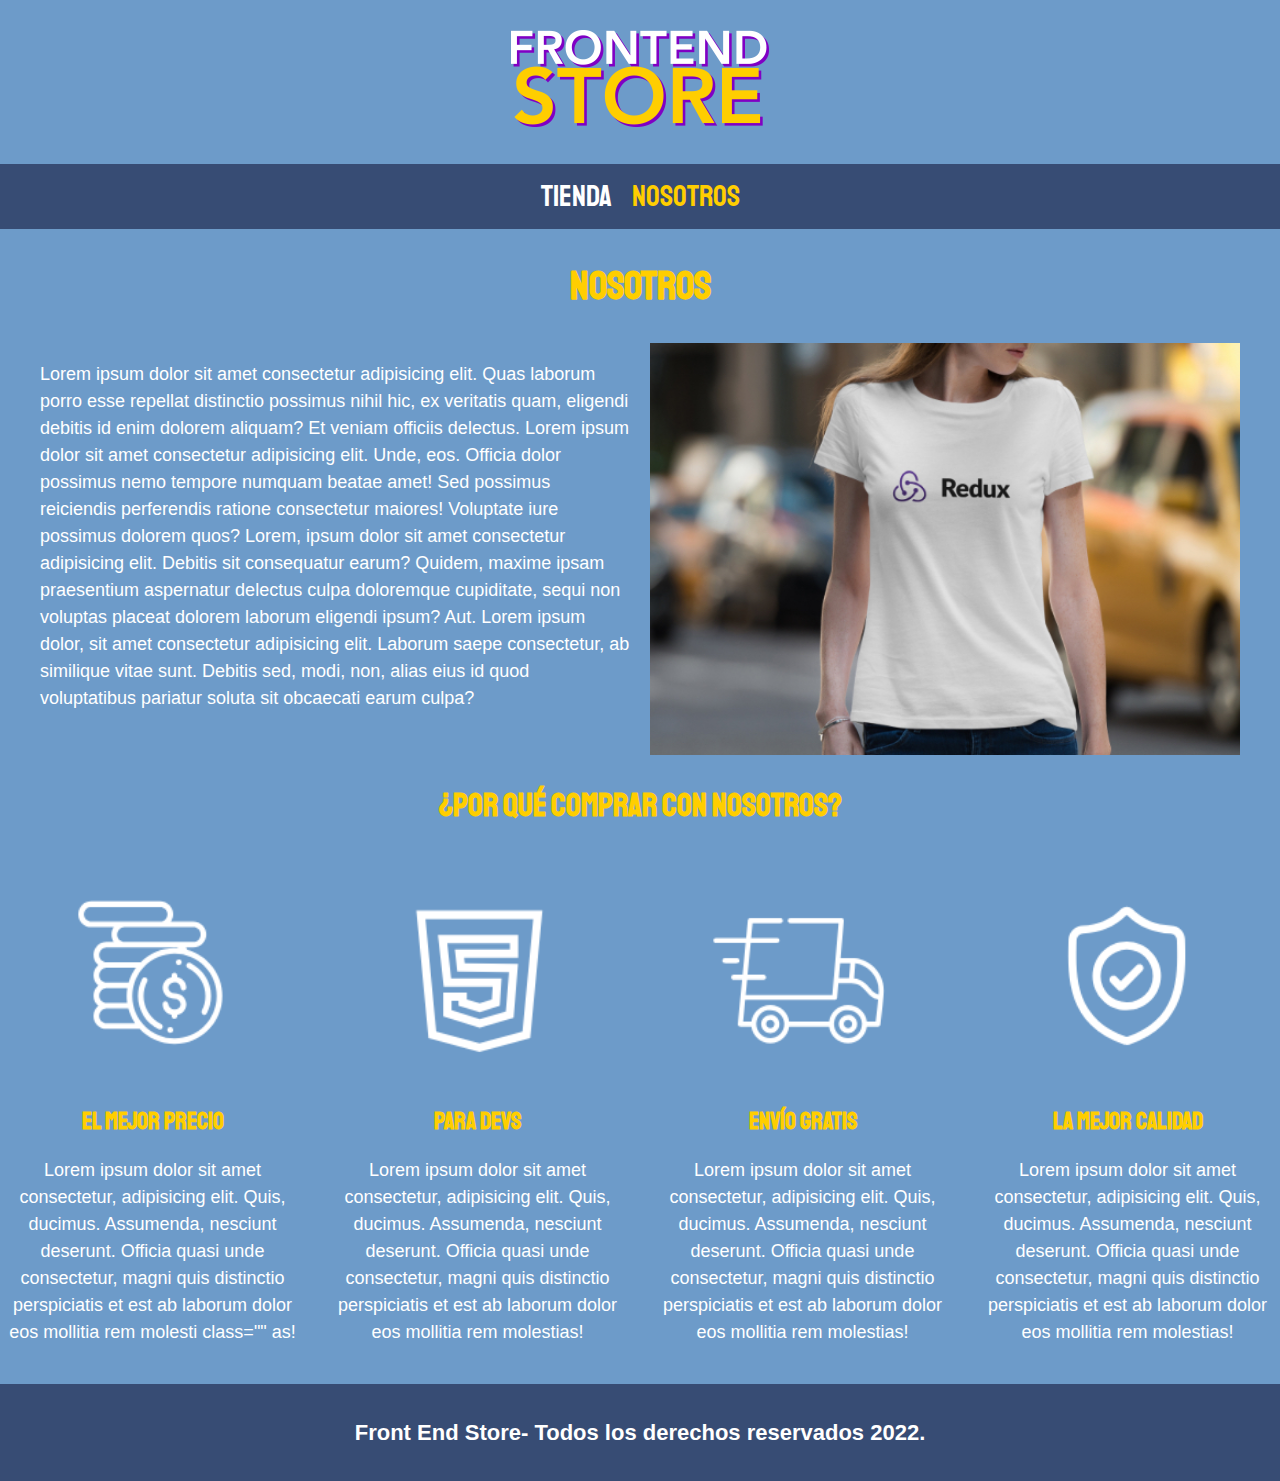
<file: nosotros.html>
<!DOCTYPE html>
<html lang="en">

<head>
    <meta charset="UTF-8">
    <meta http-equiv="X-UA-Compatible" content="IE=edge">
    <meta name="viewport" content="width=device-width, initial-scale=1.0">
    <link rel="stylesheet" href="./css/normalize.css">
    <link rel="stylesheet" href="./css/styles.css">
    <link rel="preconnect" href="https://fonts.googleapis.com">
    <link rel="preconnect" href="https://fonts.gstatic.com" crossorigin>
    <link href="https://fonts.googleapis.com/css2?family=Staatliches&display=swap" rel="stylesheet">

</head>

<body>
    <header class="header">
        <a href="index.html">
            <img class="header__logo" src="./FrontEndStore_inicio/img/logo.png" alt="Logotipo">
        </a>
    </header>

    <nav class="navegacion">
        <a class="navegacion__enlace " href="index.html">Tienda</a>
        <a class="navegacion__enlace navegacion__enlace--active" href="nosotros.html">Nosotros</a>
    </nav>

    <main class="container">
        <h1>Nosotros</h1>

        <div class="nosotros">

            <div class="nosotros__contenido">

                <p>Lorem ipsum dolor sit amet consectetur adipisicing elit. Quas laborum porro esse repellat distinctio possimus nihil hic, ex veritatis quam, eligendi debitis id enim dolorem aliquam? Et veniam officiis delectus.
                    Lorem ipsum dolor sit amet consectetur adipisicing elit. Unde, eos. Officia dolor possimus nemo tempore numquam beatae amet! Sed possimus reiciendis perferendis ratione consectetur maiores! Voluptate iure possimus dolorem quos?
                    Lorem, ipsum dolor sit amet consectetur adipisicing elit. Debitis sit consequatur earum? Quidem, maxime ipsam praesentium aspernatur delectus culpa doloremque cupiditate, sequi non voluptas placeat dolorem laborum eligendi ipsum? Aut.
                    Lorem ipsum dolor, sit amet consectetur adipisicing elit. Laborum saepe consectetur, ab similique vitae sunt. Debitis sed, modi, non, alias eius id quod voluptatibus pariatur soluta sit obcaecati earum culpa?
                   
                </p>

            </div>

            <img class="nosotros__imagen" src="./FrontEndStore_inicio/img/nosotros.jpg" alt="img nosotros">

        </div>


    </main>

<section class="contenedor comprar">
    <h2 class="comprar__titulo">¿Por qué comprar con nosotros?</h2>

   <div class="bloques">

    <div class="bloque">
        <img class="bloque__imagen" src="./FrontEndStore_inicio/img/icono_1.png" alt="">
        <h3 class="bloque__titulo"> El mejor precio</h3>
        <p>Lorem ipsum dolor sit amet consectetur, adipisicing elit. Quis, ducimus. Assumenda, nesciunt deserunt. Officia quasi unde consectetur, magni quis distinctio perspiciatis et est ab laborum dolor eos mollitia rem molesti class="" as!</p>
    </div> <!-- bloque -->

    <div class="bloque">
        <img class="bloque__imagen"  src="./FrontEndStore_inicio/img/icono_2.png" alt="">
        <h3 class="bloque__titulo"> Para Devs</h3>
        <p>Lorem ipsum dolor sit amet consectetur, adipisicing elit. Quis, ducimus. Assumenda, nesciunt deserunt. Officia quasi unde consectetur, magni quis distinctio perspiciatis et est ab laborum dolor eos mollitia rem molestias!</p>
    </div> <!-- bloque -->

    <div class="bloque">
        <img  class="bloque__imagen" src="./FrontEndStore_inicio/img/icono_3.png" alt="">
        <h3 class="bloque__titulo"> Envío gratis</h3>
        <p>Lorem ipsum dolor sit amet consectetur, adipisicing elit. Quis, ducimus. Assumenda, nesciunt deserunt. Officia quasi unde consectetur, magni quis distinctio perspiciatis et est ab laborum dolor eos mollitia rem molestias!</p>
    </div> <!-- bloque -->

    <div class="bloque">
        <img class="bloque__imagen" src="./FrontEndStore_inicio/img/icono_4.png" alt="">
        <h3 class="bloque__titulo"> La mejor calidad</h3>
        <p>Lorem ipsum dolor sit amet consectetur, adipisicing elit. Quis, ducimus. Assumenda, nesciunt deserunt. Officia quasi unde consectetur, magni quis distinctio perspiciatis et est ab laborum dolor eos mollitia rem molestias!</p>
    </div> <!-- bloque -->

   </div>
</section>

    <footer class="footer">
        <p class="footer__texto">Front End Store- Todos los derechos reservados 2022.</p>
    </footer>

</body>

</html>
</file>
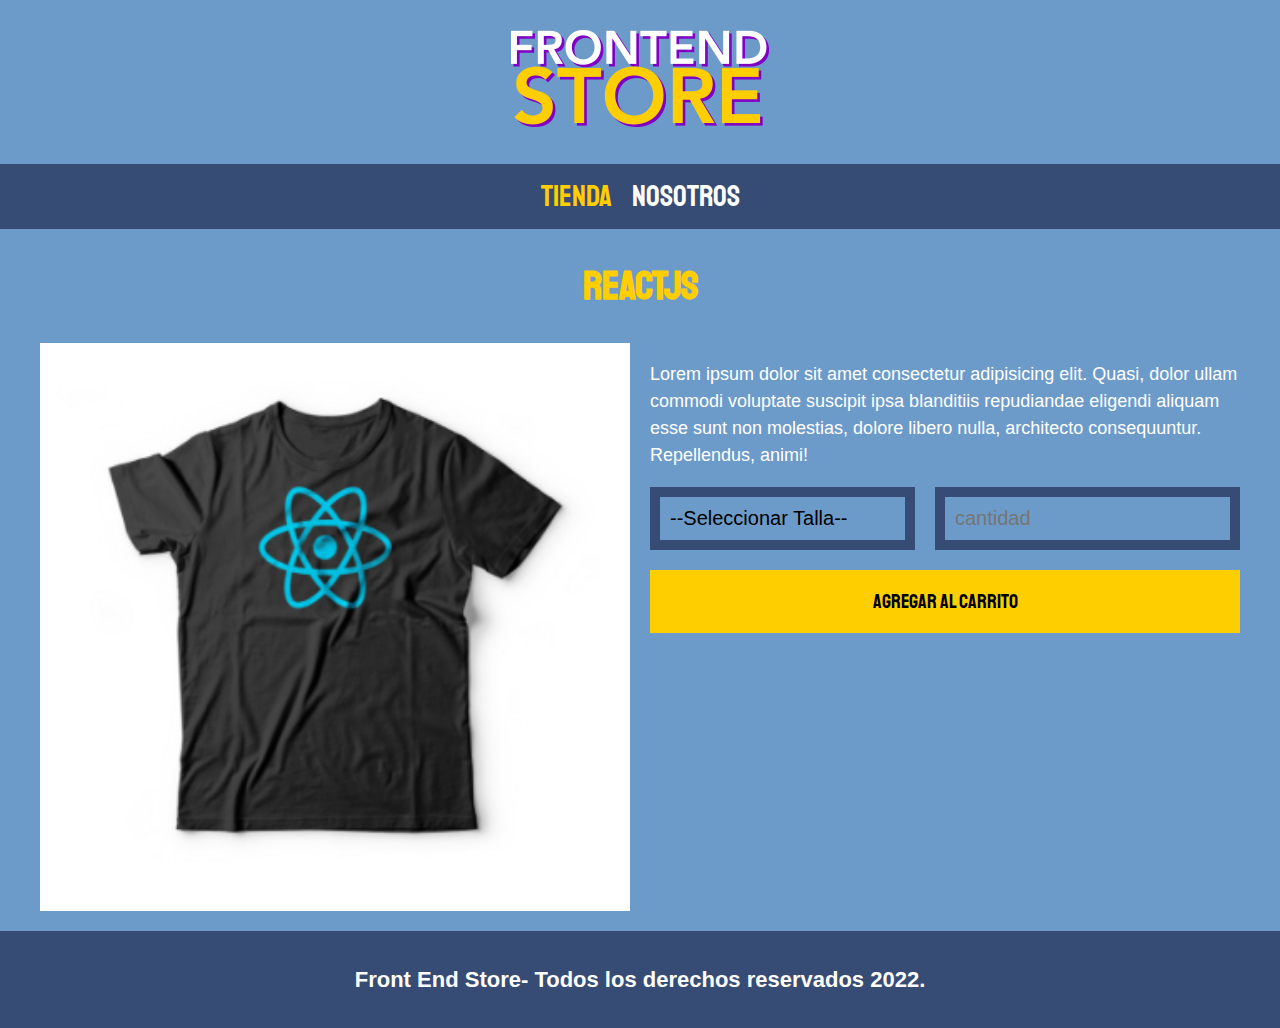
<file: productos.html>
<!DOCTYPE html>
<html lang="en">

<head>
    <meta charset="UTF-8">
    <meta http-equiv="X-UA-Compatible" content="IE=edge">
    <meta name="viewport" content="width=device-width, initial-scale=1.0">
    <link rel="stylesheet" href="./css/normalize.css">
    <link rel="stylesheet" href="./css/styles.css">
    <link rel="preconnect" href="https://fonts.googleapis.com">
    <link rel="preconnect" href="https://fonts.gstatic.com" crossorigin>
    <link href="https://fonts.googleapis.com/css2?family=Staatliches&display=swap" rel="stylesheet">

</head>

<body>
    <header class="header">
        <a href="index.html">
            <img class="header__logo" src="./FrontEndStore_inicio/img/logo.png" alt="Logotipo">
        </a>
    </header>

    <nav class="navegacion">
        <a class="navegacion__enlace navegacion__enlace--active" href="index.html">Tienda</a>
        <a class="navegacion__enlace " href="nosotros.html">Nosotros</a>
    </nav>

    <main class="container">
        <h1>ReactJS</h1>

        <div class="camisa">
            <img class="camisa__react" src="./FrontEndStore_inicio/img/3.jpg" alt="imagen del producto">

            <div class="camisa__contenido">

                <p>Lorem ipsum dolor sit amet consectetur adipisicing elit. Quasi, dolor ullam commodi voluptate
                    suscipit
                    ipsa blanditiis repudiandae eligendi aliquam esse sunt non molestias, dolore libero nulla,
                    architecto
                    consequuntur. Repellendus, animi!</p>

                <form class="formulario">

                    <select class="formulario__campo">
                        <option value="" disabled selected>--Seleccionar Talla--</option>
                        <option value="">Pequeña</option>
                        <option value="">Mediana</option>
                        <option value="">Grande</option>
                    </select>

                    <input class="formulario__campo" type="number" placeholder="cantidad" min="1">
                    <input class="formulario__submit" type="submit" value="Agregar al carrito">

                </form>
            </div>
        </div>

    </main>

    <footer class="footer">
        <p class="footer__texto">Front End Store- Todos los derechos reservados 2022.</p>
    </footer>

</body>

</html>
</file>
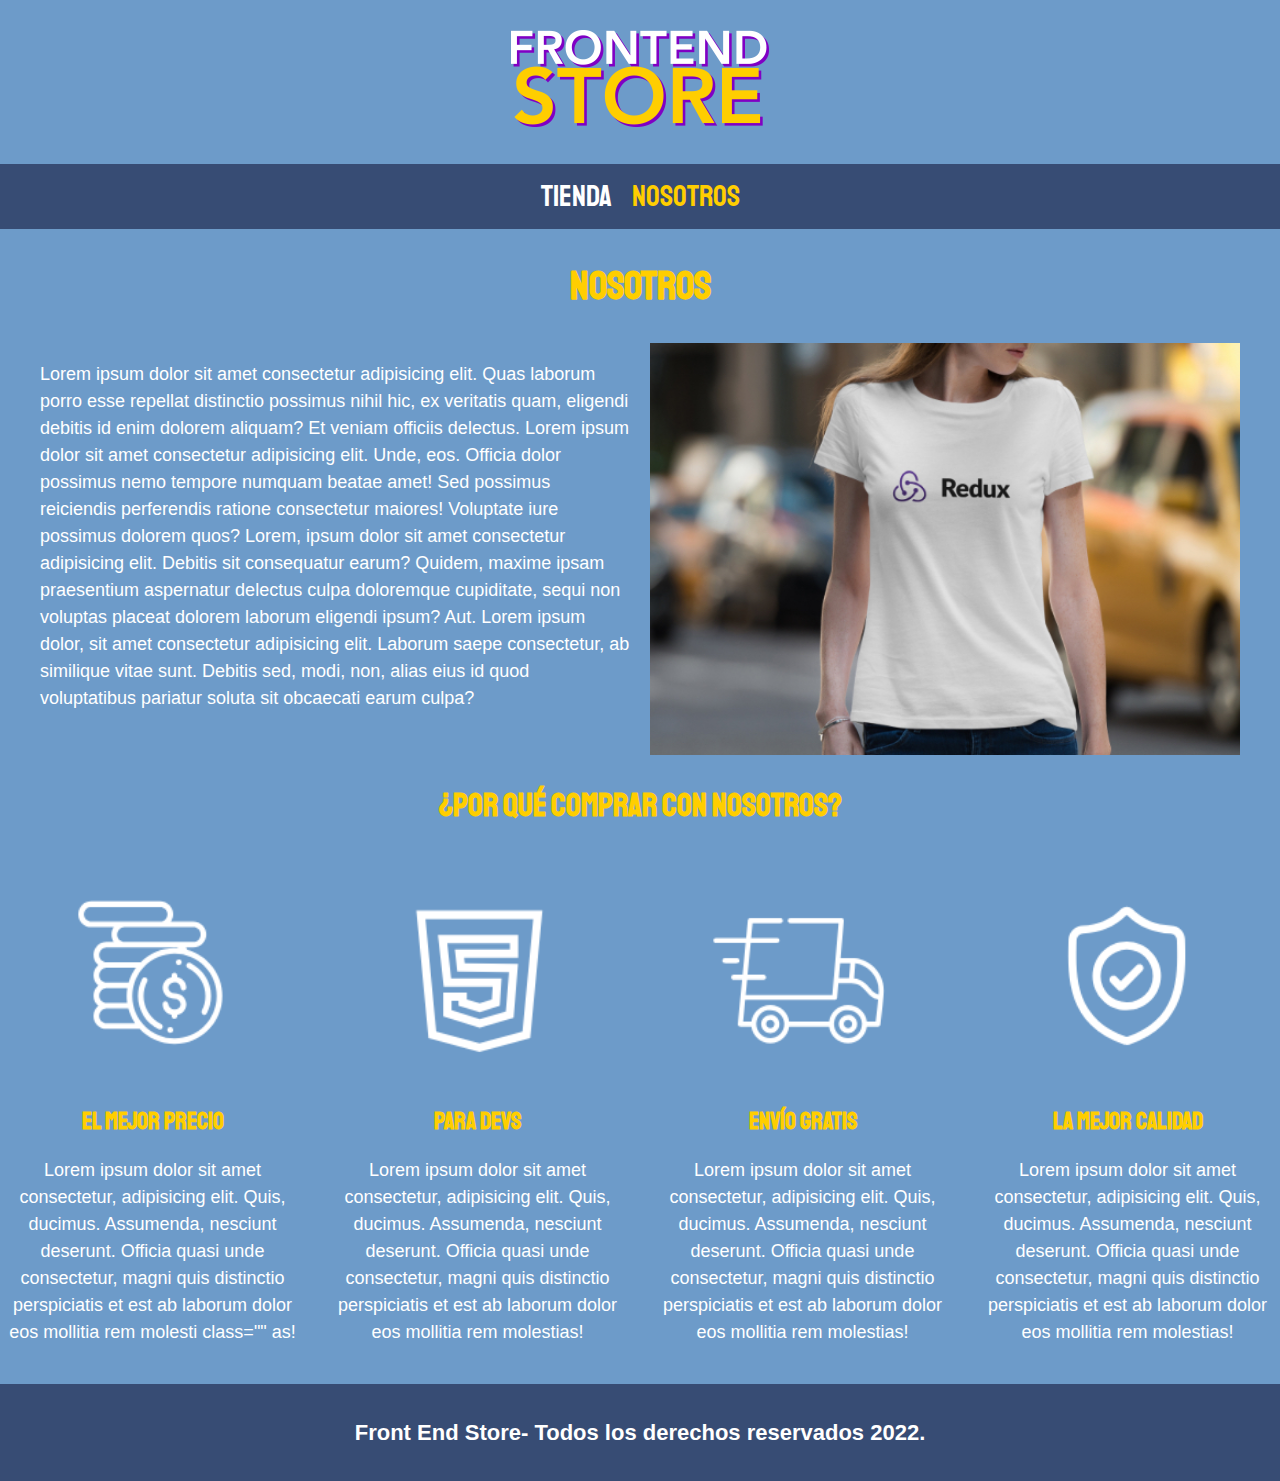
<file: html/nosotros.html>
<!DOCTYPE html>
<html lang="en">

<head>
    <meta charset="UTF-8">
    <meta http-equiv="X-UA-Compatible" content="IE=edge">
    <meta name="viewport" content="width=device-width, initial-scale=1.0">
    <link rel="stylesheet" href="/css/normalize.css">
    <link rel="stylesheet" href="/css/styles.css">
    <link rel="preconnect" href="https://fonts.googleapis.com">
    <link rel="preconnect" href="https://fonts.gstatic.com" crossorigin>
    <link href="https://fonts.googleapis.com/css2?family=Staatliches&display=swap" rel="stylesheet">

</head>

<body>
    <header class="header">
        <a href="index.html">
            <img class="header__logo" src="/FrontEndStore_inicio/img/logo.png" alt="Logotipo">
        </a>
    </header>

    <nav class="navegacion">
        <a class="navegacion__enlace " href="index.html">Tienda</a>
        <a class="navegacion__enlace navegacion__enlace--active" href="nosotros.html">Nosotros</a>
    </nav>

    <main class="container">
        <h1>Nosotros</h1>

        <div class="nosotros">

            <div class="nosotros__contenido">

                <p>Lorem ipsum dolor sit amet consectetur adipisicing elit. Quas laborum porro esse repellat distinctio possimus nihil hic, ex veritatis quam, eligendi debitis id enim dolorem aliquam? Et veniam officiis delectus.
                    Lorem ipsum dolor sit amet consectetur adipisicing elit. Unde, eos. Officia dolor possimus nemo tempore numquam beatae amet! Sed possimus reiciendis perferendis ratione consectetur maiores! Voluptate iure possimus dolorem quos?
                    Lorem, ipsum dolor sit amet consectetur adipisicing elit. Debitis sit consequatur earum? Quidem, maxime ipsam praesentium aspernatur delectus culpa doloremque cupiditate, sequi non voluptas placeat dolorem laborum eligendi ipsum? Aut.
                    Lorem ipsum dolor, sit amet consectetur adipisicing elit. Laborum saepe consectetur, ab similique vitae sunt. Debitis sed, modi, non, alias eius id quod voluptatibus pariatur soluta sit obcaecati earum culpa?
                   
                </p>

            </div>

            <img class="nosotros__imagen" src="/FrontEndStore_inicio/img/nosotros.jpg" alt="img nosotros">

        </div>


    </main>

<section class="contenedor comprar">
    <h2 class="comprar__titulo">¿Por qué comprar con nosotros?</h2>

   <div class="bloques">

    <div class="bloque">
        <img class="bloque__imagen" src="/FrontEndStore_inicio/img/icono_1.png" alt="">
        <h3 class="bloque__titulo"> El mejor precio</h3>
        <p>Lorem ipsum dolor sit amet consectetur, adipisicing elit. Quis, ducimus. Assumenda, nesciunt deserunt. Officia quasi unde consectetur, magni quis distinctio perspiciatis et est ab laborum dolor eos mollitia rem molesti class="" as!</p>
    </div> <!-- bloque -->

    <div class="bloque">
        <img class="bloque__imagen"  src="/FrontEndStore_inicio/img/icono_2.png" alt="">
        <h3 class="bloque__titulo"> Para Devs</h3>
        <p>Lorem ipsum dolor sit amet consectetur, adipisicing elit. Quis, ducimus. Assumenda, nesciunt deserunt. Officia quasi unde consectetur, magni quis distinctio perspiciatis et est ab laborum dolor eos mollitia rem molestias!</p>
    </div> <!-- bloque -->

    <div class="bloque">
        <img  class="bloque__imagen" src="/FrontEndStore_inicio/img/icono_3.png" alt="">
        <h3 class="bloque__titulo"> Envío gratis</h3>
        <p>Lorem ipsum dolor sit amet consectetur, adipisicing elit. Quis, ducimus. Assumenda, nesciunt deserunt. Officia quasi unde consectetur, magni quis distinctio perspiciatis et est ab laborum dolor eos mollitia rem molestias!</p>
    </div> <!-- bloque -->

    <div class="bloque">
        <img class="bloque__imagen" src="/FrontEndStore_inicio/img/icono_4.png" alt="">
        <h3 class="bloque__titulo"> La mejor calidad</h3>
        <p>Lorem ipsum dolor sit amet consectetur, adipisicing elit. Quis, ducimus. Assumenda, nesciunt deserunt. Officia quasi unde consectetur, magni quis distinctio perspiciatis et est ab laborum dolor eos mollitia rem molestias!</p>
    </div> <!-- bloque -->

   </div>
</section>

    <footer class="footer">
        <p class="footer__texto">Front End Store- Todos los derechos reservados 2022.</p>
    </footer>

</body>

</html>
</file>
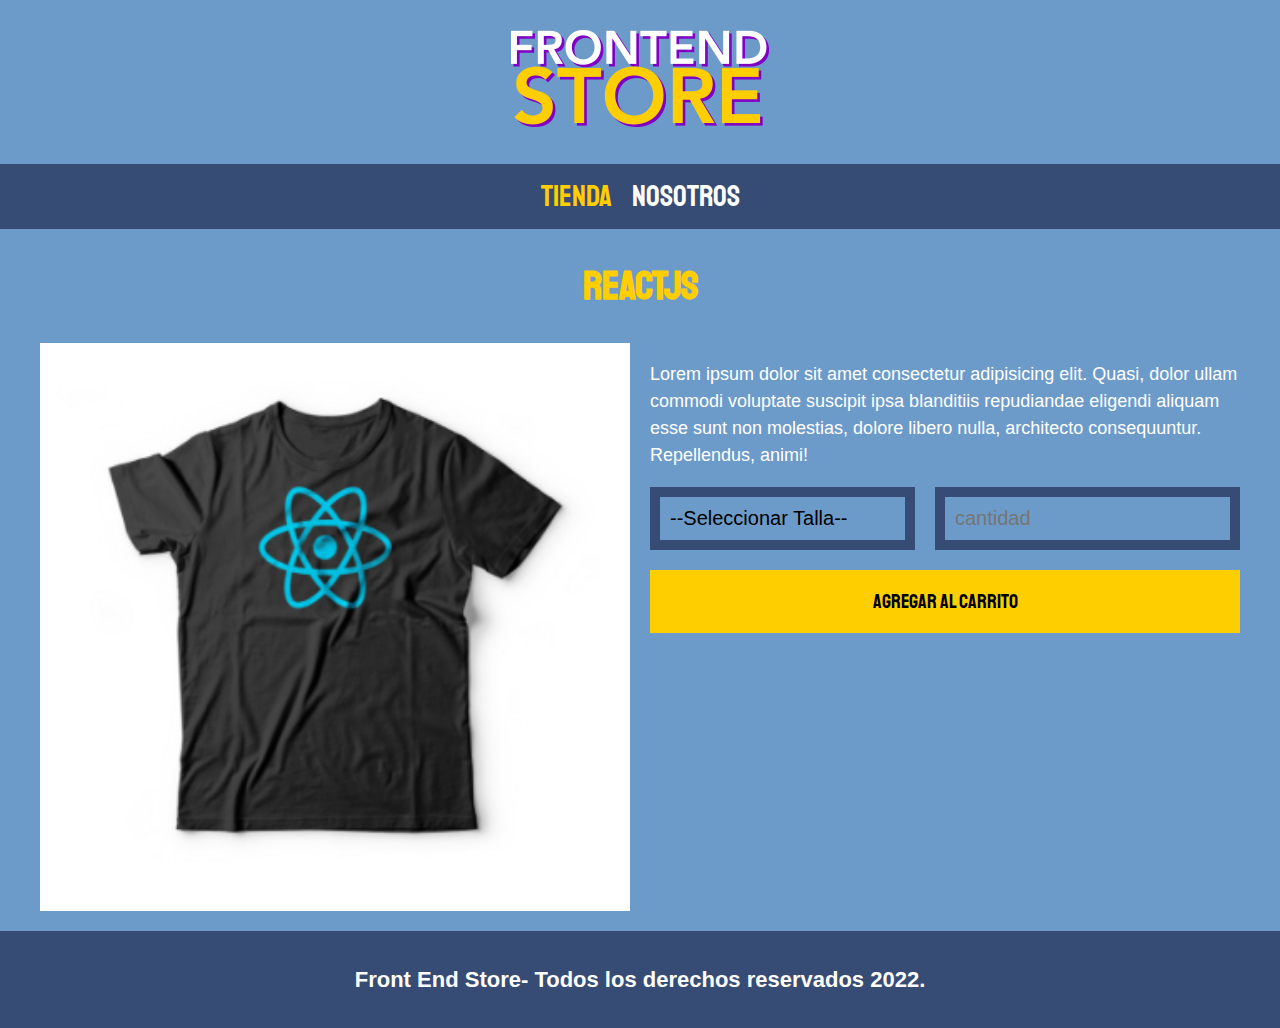
<file: html/productos.html>
<!DOCTYPE html>
<html lang="en">

<head>
    <meta charset="UTF-8">
    <meta http-equiv="X-UA-Compatible" content="IE=edge">
    <meta name="viewport" content="width=device-width, initial-scale=1.0">
    <link rel="stylesheet" href="/css/normalize.css">
    <link rel="stylesheet" href="/css/styles.css">
    <link rel="preconnect" href="https://fonts.googleapis.com">
    <link rel="preconnect" href="https://fonts.gstatic.com" crossorigin>
    <link href="https://fonts.googleapis.com/css2?family=Staatliches&display=swap" rel="stylesheet">

</head>

<body>
    <header class="header">
        <a href="index.html">
            <img class="header__logo" src="/FrontEndStore_inicio/img/logo.png" alt="Logotipo">
        </a>
    </header>

    <nav class="navegacion">
        <a class="navegacion__enlace navegacion__enlace--active" href="index.html">Tienda</a>
        <a class="navegacion__enlace " href="nosotros.html">Nosotros</a>
    </nav>

    <main class="container">
        <h1>ReactJS</h1>

        <div class="camisa">
            <img class="camisa__react" src="/FrontEndStore_inicio/img/3.jpg" alt="imagen del producto">

            <div class="camisa__contenido">

                <p>Lorem ipsum dolor sit amet consectetur adipisicing elit. Quasi, dolor ullam commodi voluptate
                    suscipit
                    ipsa blanditiis repudiandae eligendi aliquam esse sunt non molestias, dolore libero nulla,
                    architecto
                    consequuntur. Repellendus, animi!</p>

                <form class="formulario">

                    <select class="formulario__campo">
                        <option value="" disabled selected>--Seleccionar Talla--</option>
                        <option value="">Pequeña</option>
                        <option value="">Medeiana</option>
                        <option value="">Grande</option>
                    </select>

                    <input class="formulario__campo" type="number" placeholder="cantidad" min="1">
                    <input class="formulario__submit" type="submit" value="Agregar al carrito">

                </form>
            </div>
        </div>

    </main>

    <footer class="footer">
        <p class="footer__texto">Front End Store- Todos los derechos reservados 2022.</p>
    </footer>

</body>

</html>
</file>
<file: css/styles.css>
:root {
    --primary: #6d9bc9;
    --primary-dark: #374c74;
    --secundary: #ffce00;
    --secundary-dark: rgb(233, 287, 2);
    --white: rgb(255, 255, 255);
    --black: #000;
    font-family: 'Staatliches', cursive;
}

html {
    box-sizing: border-box;
    font-size: 62.5%;
}

*,
*:before,
*:after {
    box-sizing: inherit;
}

/* Globales */

body {
    background-color: var(--primary);
    font-size: 1.6rem;
    line-height: 1.5;
}

p {
    font-size: 1.8rem;
    font-family: Arial, Helvetica, sans-serif;
    color: var(--white);
}

a {
    text-decoration: none;
}

img {
    max-width: 100%;
    width: 100%;
}

.container {
    max-width: 120rem;
    margin: 0 auto;
}

h1,
h2,
h3 {
    text-align: center;
    color: var(--secundary);
    font-family: var(--principal-font);
}

h1 {
    font-size: 4rem;
}

h2 {
    font-size: 3.2rem;
}

h3 {
    font-size: 2.4rem;
}


.header {
    display: flex;
    justify-content: center;
}

.header__logo {
    margin: 3rem 0;
}

.footer {
    background-color: var(--primary-dark);
    padding: 1rem 0;
    margin-top: 2rem;
}

.footer__texto {
    text-align: center;
    font-size: 2.2rem;
    font-weight: bold;

}

.navegacion {
    background-color: var(--primary-dark);
    padding: 1rem 0;
    display: flex;
    justify-content: center;
    /* gap: 2rem; separacion forma nueva, no lo soporta ios*/

}

.navegacion__enlace {
    font-family: var(--principal-font);
    color: var(--white);
    font-size: 3rem;
    margin-right: 2rem;
}

.navegacion__enlace:last-of-type {
    margin-right: 0;
}

.navegacion__enlace--active,
.navegacion__enlace:hover {
    color: var(--secundary);
}

.grid {
    display: grid;
    grid-template-columns: repeat(2, 1fr);
    column-gap: 2rem;
    gap: 2rem;
}

@media (min-width: 768px) {
    .grid {
        grid-template-columns: repeat(3, 1fr);
    }

}

.producto {
    background-color: var(--primary-dark);
    padding: 1rem;
}


.producto__nombre {
    font-size: 3rem;
}

.producto__precio {
    font-size: 1.5rem;
    color: var(--secundary);
    font-weight: bold;
}

.producto__nombre,
.producto__precio {
    margin: 2rem 0;
    text-align: center;
    line-height: 1.2rem;
}

.grafico {
    min-height: 3rem;
    background-repeat: no-repeat;
    background-size: cover;
    grid-column: 1 /3;
}

.grafico--camisas {

    grid-row: 2 / 3;
    background-image: url(./FrontEndStore_inicio/img/grafico1.jpg);
}

.grafico--node {
    background-image: url(./FrontEndStore_inicio/img/grafico2.jpg);
    grid-row: 8 /9;
}

@media (min-width: 768px) {
    .grafico--node {
        grid-row: 5 / 6;
        grid-column: 2 / 4;
    }
}


/* Nosotros */

.nosotros {
    display: grid;
    grid-template-rows: repeat(2, auto);
}

@media (min-width: 768px) {
    .nosotros {

        grid-template-columns: repeat(2, 1fr);
        column-gap: 2rem;
    }
}

.nosotros__imagen {
    grid-row: 1/2;

}

@media (min-width: 768px) {
    .nosotros__imagen {
        grid-column: 2/3;
    }
}

.bloques {
    display: grid;
    grid-template-columns: repeat(2, 1fr);
    gap: 2rem;
}

@media (min-width: 768px) {
    .bloques {
        grid-template-columns: repeat(4, 1fr);
    }
}

.bloque {
    text-align: center;
}

.bloque__titulo {
    margin: 0;
}

@media (min-width: 768px) {
    .camisa {
        display: grid;
        grid-template-columns: repeat(2, 1fr);
        column-gap: 2rem;
    }
}

.formulario {
    display: grid;
    grid-template-columns: repeat(2, 1fr);
    gap: 2rem;

}

.formulario__campo {
    border: var(--primary-dark) 1rem solid;
    background-color: transparent;
    color: var(--black);
    font-size: 2rem;
    font-family: Arial, Helvetica, sans-serif;
    padding: 1rem;
    appearance: none;
}

.formulario__submit {
    background-color: var(--secundary);
    border: none;
    font-size: 2rem;
    padding: 2rem;
    transition: background-color .3s ease;
    grid-column: 1/3;
}

.formulario__submit:hover {
    font-size: 2.4rem;
    cursor: pointer;
    background-color: var(--secundary-dark);
}
</file>
